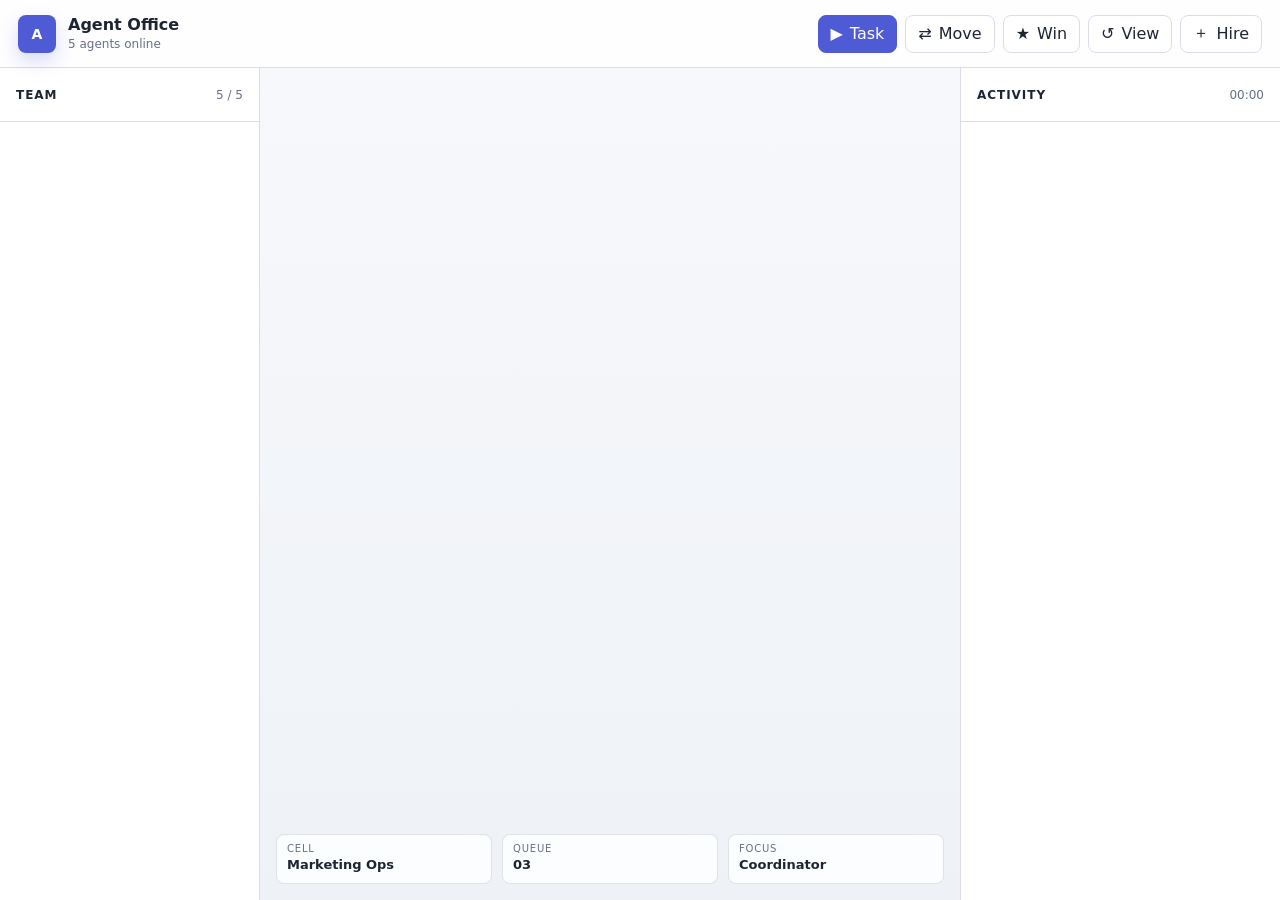
<file: index.html>
<!doctype html>
<html lang="en">
  <head>
    <meta charset="UTF-8" />
    <meta name="viewport" content="width=device-width, initial-scale=1.0" />
    <title>Agent Office</title>
    <link rel="stylesheet" href="./styles.css" />
    <script type="importmap">
      {
        "imports": {
          "three": "https://esm.sh/three@0.166.1",
          "three/addons/": "https://esm.sh/three@0.166.1/examples/jsm/"
        }
      }
    </script>
  </head>
  <body>
    <div class="app-shell">
      <header class="topbar">
        <div class="brand">
          <span class="brand-mark" aria-hidden="true">A</span>
          <div>
            <h1>Agent Office</h1>
            <p id="teamStatus">5 agents online</p>
          </div>
        </div>
        <nav class="toolbar" aria-label="Agent actions">
          <button id="assignBtn" class="tool-button primary" title="Assign task" aria-label="Assign task">
            <span aria-hidden="true">▶</span>
            <span>Task</span>
          </button>
          <button id="shuffleBtn" class="tool-button" title="Rotate seats" aria-label="Rotate seats">
            <span aria-hidden="true">⇄</span>
            <span>Move</span>
          </button>
          <button id="celebrateBtn" class="tool-button" title="Celebrate" aria-label="Celebrate">
            <span aria-hidden="true">★</span>
            <span>Win</span>
          </button>
          <button id="viewBtn" class="tool-button" title="Reset camera" aria-label="Reset camera">
            <span aria-hidden="true">↺</span>
            <span>View</span>
          </button>
          <button id="hireBtn" class="tool-button" title="Hire agent" aria-label="Hire agent">
            <span aria-hidden="true">＋</span>
            <span>Hire</span>
          </button>
        </nav>
      </header>

      <main class="workspace">
        <aside class="roster-panel" aria-label="Team roster">
          <div class="panel-title-row">
            <h2>Team</h2>
            <span id="activeCount">5 / 5</span>
          </div>
          <div id="rosterList" class="roster-list"></div>
        </aside>

        <section class="stage" aria-label="3D agent workspace">
          <canvas id="officeCanvas"></canvas>
          <div id="bubbleLayer" class="bubble-layer" aria-hidden="true"></div>
          <div class="scene-hud">
            <div>
              <span class="hud-label">Cell</span>
              <strong>Marketing Ops</strong>
            </div>
            <div>
              <span class="hud-label">Queue</span>
              <strong id="queueCount">03</strong>
            </div>
            <div>
              <span class="hud-label">Focus</span>
              <strong id="focusName">Coordinator</strong>
            </div>
          </div>
        </section>

        <aside class="activity-panel" aria-label="Live activity">
          <div class="panel-title-row">
            <h2>Activity</h2>
            <span id="clock">00:00</span>
          </div>
          <div id="activityFeed" class="activity-feed"></div>
        </aside>
      </main>
    </div>

    <script type="module" src="./app.js"></script>
  </body>
</html>
</file>
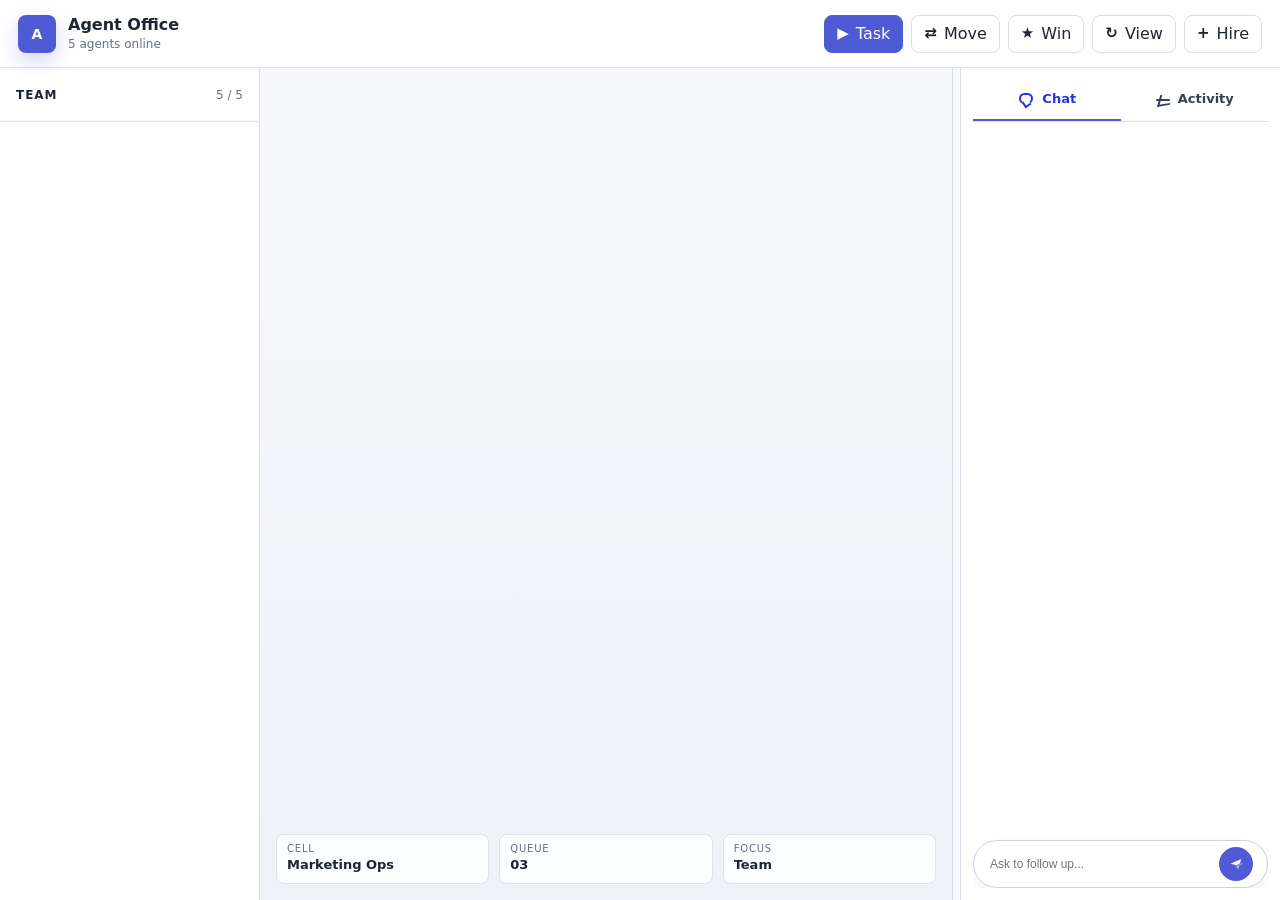
<file: frontend/public/office/index.html>
<!doctype html>
<html lang="en">
  <head>
    <meta charset="UTF-8" />
    <meta name="viewport" content="width=device-width, initial-scale=1.0" />
    <title>Agent Office</title>
    <link rel="icon" href="data:," />
    <link rel="stylesheet" href="./styles.css" />
    <script type="importmap">
      {
        "imports": {
          "three": "https://esm.sh/three@0.166.1",
          "three/addons/": "https://esm.sh/three@0.166.1/examples/jsm/"
        }
      }
    </script>
  </head>
  <body>
    <div class="app-shell">
      <header class="topbar">
        <div class="brand">
          <span class="brand-mark" aria-hidden="true">A</span>
          <div>
            <h1>Agent Office</h1>
            <p id="teamStatus">5 agents online</p>
          </div>
        </div>
        <nav class="toolbar" aria-label="Agent actions">
          <button id="assignBtn" class="tool-button primary" title="Assign task" aria-label="Assign task">
            <span aria-hidden="true">▶</span>
            <span>Task</span>
          </button>
          <button id="shuffleBtn" class="tool-button" title="Rotate seats" aria-label="Rotate seats">
            <span aria-hidden="true">⇄</span>
            <span>Move</span>
          </button>
          <button id="celebrateBtn" class="tool-button" title="Celebrate" aria-label="Celebrate">
            <span aria-hidden="true">★</span>
            <span>Win</span>
          </button>
          <button id="viewBtn" class="tool-button" title="Reset camera" aria-label="Reset camera">
            <span aria-hidden="true">↺</span>
            <span>View</span>
          </button>
          <button id="hireBtn" class="tool-button" title="Hire agent" aria-label="Hire agent">
            <span aria-hidden="true">＋</span>
            <span>Hire</span>
          </button>
        </nav>
      </header>

      <main class="workspace">
        <aside class="roster-panel" aria-label="Team roster">
          <div class="panel-title-row">
            <h2>Team</h2>
            <span id="activeCount">5 / 5</span>
          </div>
          <div id="rosterList" class="roster-list"></div>
        </aside>

        <section class="stage" aria-label="3D agent workspace">
          <canvas id="officeCanvas"></canvas>
          <div id="bubbleLayer" class="bubble-layer" aria-hidden="true"></div>
          <div class="scene-hud">
            <div>
              <span class="hud-label">Cell</span>
              <strong>Marketing Ops</strong>
            </div>
            <div>
              <span class="hud-label">Queue</span>
              <strong id="queueCount">03</strong>
            </div>
            <div>
              <span class="hud-label">Focus</span>
              <strong id="focusName">Team</strong>
            </div>
          </div>
        </section>

        <div
          id="chatResizeHandle"
          class="chat-resize-handle"
          role="separator"
          aria-orientation="vertical"
          aria-label="Resize chat panel"
          tabindex="0"
        ></div>

        <aside class="agent-chat-panel" aria-label="Agent chat and activity">
          <div class="chat-tabs" role="tablist" aria-label="Agent panel">
            <button id="chatTab" class="chat-tab active" type="button" role="tab" aria-selected="true">
              <span class="tab-icon tab-icon-chat" aria-hidden="true"></span>
              Chat
            </button>
            <button id="activityTab" class="chat-tab" type="button" role="tab" aria-selected="false">
              <span class="tab-icon tab-icon-activity" aria-hidden="true"></span>
              Activity
            </button>
          </div>

          <section id="chatView" class="chat-view" aria-label="Agent chat">
            <select id="chatTarget" class="visually-hidden" aria-label="Choose chat target"></select>
            <div id="chatMessages" class="chat-messages" aria-live="polite"></div>
            <form id="chatComposer" class="chat-composer">
              <input id="chatInput" type="text" autocomplete="off" placeholder="Ask to follow up..." />
              <button id="chatSend" type="submit" aria-label="Send message">
                <span class="send-icon" aria-hidden="true"></span>
              </button>
            </form>
          </section>

          <section id="activityView" class="activity-view" aria-label="Live activity" hidden>
            <div class="panel-title-row compact">
              <h2>Activity</h2>
              <span id="clock">00:00</span>
            </div>
            <div id="activityFeed" class="activity-feed"></div>
          </section>
        </aside>
      </main>
    </div>

    <script type="module" src="./app.js"></script>
  </body>
</html>
</file>
<file: styles.css>
:root {
  --bg: #f4f6f8;
  --ink: #1d2433;
  --muted: #667085;
  --line: #d8dde7;
  --panel: #ffffff;
  --panel-soft: #f9fafb;
  --brand: #4f5bd5;
  --cyan: #0097a7;
  --green: #13a56f;
  --amber: #c98908;
  --rose: #d04f6a;
  --shadow: 0 12px 32px rgba(19, 28, 48, 0.12);
}

* {
  box-sizing: border-box;
}

html,
body {
  margin: 0;
  min-height: 100%;
  background: var(--bg);
  color: var(--ink);
  font-family:
    Inter, ui-sans-serif, system-ui, -apple-system, BlinkMacSystemFont, "Segoe UI",
    sans-serif;
}

button {
  font: inherit;
}

.app-shell {
  min-height: 100vh;
  display: flex;
  flex-direction: column;
}

.topbar {
  min-height: 68px;
  display: flex;
  align-items: center;
  justify-content: space-between;
  gap: 16px;
  padding: 12px 18px;
  border-bottom: 1px solid var(--line);
  background: rgba(255, 255, 255, 0.88);
  backdrop-filter: blur(16px);
}

.brand {
  display: flex;
  align-items: center;
  gap: 12px;
  min-width: 0;
}

.brand-mark {
  display: grid;
  place-items: center;
  width: 38px;
  height: 38px;
  border-radius: 8px;
  background: var(--brand);
  color: white;
  font-size: 14px;
  font-weight: 800;
  box-shadow: 0 8px 18px rgba(79, 91, 213, 0.22);
}

.brand h1,
.panel-title-row h2 {
  margin: 0;
  letter-spacing: 0;
}

.brand h1 {
  font-size: 16px;
  line-height: 1.1;
}

.brand p {
  margin: 3px 0 0;
  color: var(--muted);
  font-size: 12px;
}

.toolbar {
  display: flex;
  align-items: center;
  gap: 8px;
  flex-wrap: wrap;
  justify-content: flex-end;
}

.tool-button {
  height: 38px;
  display: inline-flex;
  align-items: center;
  justify-content: center;
  gap: 7px;
  border: 1px solid var(--line);
  border-radius: 8px;
  background: var(--panel);
  color: var(--ink);
  padding: 0 12px;
  cursor: pointer;
  transition:
    transform 160ms ease,
    border-color 160ms ease,
    background 160ms ease;
}

.tool-button:hover {
  transform: translateY(-1px);
  border-color: #b9c0d0;
}

.tool-button:active {
  transform: translateY(0);
}

.tool-button.primary {
  background: var(--brand);
  color: white;
  border-color: var(--brand);
}

.workspace {
  flex: 1;
  display: grid;
  grid-template-columns: 260px minmax(0, 1fr) 320px;
  min-height: calc(100vh - 68px);
  min-width: 0;
  overflow: hidden;
}

.roster-panel,
.activity-panel {
  min-height: 0;
  min-width: 0;
  display: flex;
  flex-direction: column;
  background: var(--panel);
  overflow: hidden;
}

.roster-panel {
  border-right: 1px solid var(--line);
}

.activity-panel {
  border-left: 1px solid var(--line);
}

.panel-title-row {
  min-height: 54px;
  display: flex;
  align-items: center;
  justify-content: space-between;
  gap: 12px;
  padding: 0 16px;
  border-bottom: 1px solid var(--line);
}

.panel-title-row h2 {
  font-size: 12px;
  text-transform: uppercase;
  letter-spacing: 0.08em;
}

.panel-title-row span {
  color: var(--muted);
  font-size: 12px;
}

.roster-list {
  min-width: 0;
  width: 100%;
  overflow: auto;
  padding: 10px;
}

.agent-row {
  width: 100%;
  display: grid;
  grid-template-columns: 34px minmax(0, 1fr) 12px;
  align-items: center;
  gap: 10px;
  border: 1px solid transparent;
  border-radius: 8px;
  background: transparent;
  color: inherit;
  padding: 9px;
  text-align: left;
  cursor: pointer;
  transition:
    border-color 160ms ease,
    background 160ms ease,
    transform 160ms ease;
}

.agent-row + .agent-row {
  margin-top: 6px;
}

.agent-row:hover {
  background: var(--panel-soft);
}

.agent-row.active {
  background: #eef1ff;
  border-color: rgba(79, 91, 213, 0.35);
}

.agent-token {
  width: 34px;
  height: 34px;
  display: grid;
  place-items: center;
  border-radius: 8px;
  color: white;
  font-size: 12px;
  font-weight: 800;
}

.agent-meta {
  min-width: 0;
}

.agent-name {
  display: block;
  overflow: hidden;
  text-overflow: ellipsis;
  white-space: nowrap;
  font-size: 13px;
  font-weight: 700;
}

.agent-role {
  display: block;
  overflow: hidden;
  text-overflow: ellipsis;
  white-space: nowrap;
  margin-top: 2px;
  color: var(--muted);
  font-size: 11px;
}

.status-dot {
  width: 9px;
  height: 9px;
  border-radius: 999px;
  background: var(--muted);
}

.status-dot.working {
  background: var(--green);
  box-shadow: 0 0 0 4px rgba(19, 165, 111, 0.16);
}

.status-dot.happy {
  background: var(--amber);
  box-shadow: 0 0 0 4px rgba(201, 137, 8, 0.16);
}

.status-dot.focused {
  background: var(--cyan);
  box-shadow: 0 0 0 4px rgba(0, 151, 167, 0.15);
}

.stage {
  position: relative;
  min-width: 0;
  min-height: 480px;
  overflow: hidden;
  background:
    linear-gradient(180deg, #f7f8fb 0%, #eef2f7 100%);
}

#officeCanvas {
  position: absolute;
  inset: 0;
  width: 100%;
  height: 100%;
  display: block;
  cursor: grab;
  touch-action: none;
}

#officeCanvas:active {
  cursor: grabbing;
}

.bubble-layer {
  position: absolute;
  inset: 0;
  pointer-events: none;
}

.speech-bubble {
  position: absolute;
  max-width: 210px;
  transform: translate(-50%, -100%);
  border: 1px solid rgba(31, 40, 61, 0.12);
  border-radius: 8px;
  background: rgba(255, 255, 255, 0.94);
  box-shadow: var(--shadow);
  padding: 8px 10px;
  color: var(--ink);
  font-size: 12px;
  line-height: 1.35;
  opacity: 0;
  transition: opacity 180ms ease;
}

.speech-bubble.visible {
  opacity: 1;
  transform: translate(-50%, calc(-100% - var(--bubble-lift, 8px)));
}

.speech-bubble strong {
  display: block;
  margin-bottom: 2px;
  color: var(--brand);
  font-size: 10px;
  text-transform: uppercase;
  letter-spacing: 0.05em;
}

.scene-hud {
  position: absolute;
  left: 16px;
  right: 16px;
  bottom: 16px;
  display: grid;
  grid-template-columns: repeat(3, minmax(0, 1fr));
  gap: 10px;
  pointer-events: none;
}

.scene-hud > div {
  min-height: 50px;
  border: 1px solid rgba(31, 40, 61, 0.12);
  border-radius: 8px;
  background: rgba(255, 255, 255, 0.8);
  backdrop-filter: blur(12px);
  padding: 8px 10px;
}

.hud-label {
  display: block;
  color: var(--muted);
  font-size: 10px;
  text-transform: uppercase;
  letter-spacing: 0.08em;
}

.scene-hud strong {
  display: block;
  margin-top: 3px;
  overflow: hidden;
  text-overflow: ellipsis;
  white-space: nowrap;
  font-size: 13px;
}

.activity-feed {
  overflow: auto;
  padding: 10px 12px 18px;
}

.activity-item {
  border-left: 3px solid var(--line);
  padding: 8px 0 8px 10px;
}

.activity-item + .activity-item {
  border-top: 1px solid rgba(216, 221, 231, 0.65);
}

.activity-item strong {
  display: block;
  font-size: 13px;
}

.activity-item p {
  margin: 3px 0 0;
  color: var(--muted);
  font-size: 12px;
  line-height: 1.38;
}

.activity-item small {
  display: block;
  margin-top: 5px;
  color: #98a2b3;
  font-size: 11px;
}

@media (max-width: 1040px) {
  .workspace {
    grid-template-columns: 220px minmax(0, 1fr);
    grid-template-rows: minmax(520px, 1fr) 250px;
  }

  .activity-panel {
    grid-column: 1 / -1;
    border-left: 0;
    border-top: 1px solid var(--line);
  }

  .activity-feed {
    display: grid;
    grid-auto-flow: column;
    grid-auto-columns: minmax(230px, 1fr);
    gap: 8px;
    overflow-x: auto;
  }

  .activity-item {
    border: 1px solid var(--line);
    border-left-width: 3px;
    border-radius: 8px;
    padding: 10px;
  }
}

@media (max-width: 720px) {
  .topbar {
    align-items: flex-start;
    flex-direction: column;
  }

  .toolbar {
    width: 100%;
    justify-content: stretch;
  }

  .tool-button {
    flex: 1;
    min-width: 74px;
    padding: 0 8px;
  }

  .workspace {
    grid-template-columns: 1fr;
    grid-template-rows: 190px minmax(430px, 58vh) 240px;
    min-height: auto;
  }

  .roster-panel {
    border-right: 0;
    border-bottom: 1px solid var(--line);
  }

  .roster-list {
    min-width: 0;
    max-width: 100%;
    display: grid;
    grid-auto-flow: column;
    grid-auto-columns: minmax(190px, 1fr);
    gap: 8px;
    overflow-x: auto;
  }

  .agent-row + .agent-row {
    margin-top: 0;
  }

  .stage {
    min-height: 430px;
  }

  .scene-hud {
    grid-template-columns: 1fr;
    left: 10px;
    right: 10px;
    bottom: 10px;
  }

  .scene-hud > div {
    min-height: 42px;
    padding: 6px 8px;
  }

  .scene-hud > div:nth-child(2),
  .scene-hud > div:nth-child(3) {
    display: none;
  }
}
</file>
<file: frontend/public/office/styles.css>
:root {
  --bg: #f4f6f8;
  --ink: #1d2433;
  --muted: #667085;
  --line: #d8dde7;
  --panel: #ffffff;
  --panel-soft: #f9fafb;
  --brand: #4f5bd5;
  --cyan: #0097a7;
  --green: #13a56f;
  --amber: #c98908;
  --rose: #d04f6a;
  --shadow: 0 12px 32px rgba(19, 28, 48, 0.12);
  --chat-panel-width: 320px;
}

* {
  box-sizing: border-box;
}

html,
body {
  margin: 0;
  height: 100%;
  min-height: 100%;
  overflow: hidden;
  background: var(--bg);
  color: var(--ink);
  font-family:
    Inter, ui-sans-serif, system-ui, -apple-system, BlinkMacSystemFont, "Segoe UI",
    sans-serif;
}

button {
  font: inherit;
}

.visually-hidden {
  position: absolute !important;
  width: 1px;
  height: 1px;
  overflow: hidden;
  clip: rect(0 0 0 0);
  clip-path: inset(50%);
  white-space: nowrap;
}

.app-shell {
  height: 100dvh;
  min-height: 100vh;
  display: flex;
  flex-direction: column;
  overflow: hidden;
}

.topbar {
  flex: 0 0 auto;
  min-height: 68px;
  display: flex;
  align-items: center;
  justify-content: space-between;
  gap: 16px;
  padding: 12px 18px;
  border-bottom: 1px solid var(--line);
  background: rgba(255, 255, 255, 0.88);
  backdrop-filter: blur(16px);
}

.brand {
  display: flex;
  align-items: center;
  gap: 12px;
  min-width: 0;
}

.brand-mark {
  display: grid;
  place-items: center;
  width: 38px;
  height: 38px;
  border-radius: 8px;
  background: var(--brand);
  color: white;
  font-size: 14px;
  font-weight: 800;
  box-shadow: 0 8px 18px rgba(79, 91, 213, 0.22);
}

.brand h1,
.panel-title-row h2 {
  margin: 0;
  letter-spacing: 0;
}

.brand h1 {
  font-size: 16px;
  line-height: 1.1;
}

.brand p {
  margin: 3px 0 0;
  color: var(--muted);
  font-size: 12px;
}

.toolbar {
  display: flex;
  align-items: center;
  gap: 8px;
  flex-wrap: wrap;
  justify-content: flex-end;
}

.tool-button {
  position: relative;
  height: 38px;
  display: inline-flex;
  align-items: center;
  justify-content: center;
  gap: 7px;
  border: 1px solid var(--line);
  border-radius: 8px;
  background: var(--panel);
  color: var(--ink);
  padding: 0 12px;
  cursor: pointer;
  transition:
    transform 160ms ease,
    border-color 160ms ease,
    background 160ms ease;
}

.tool-button:hover {
  transform: translateY(-1px);
  border-color: #b9c0d0;
}

.tool-button:active {
  transform: translateY(0);
}

.tool-button.primary {
  background: var(--brand);
  color: white;
  border-color: var(--brand);
}

.tool-button > span[aria-hidden="true"] {
  display: none;
}

.tool-button::before,
.tool-icon,
.tab-icon,
.send-icon {
  position: relative;
  display: inline-block;
  flex: 0 0 auto;
  width: 16px;
  height: 16px;
}

.tool-button::before {
  content: "";
}

#assignBtn::before,
.tool-icon-play::before {
  position: absolute;
  left: 5px;
  top: 3px;
  width: 0;
  height: 0;
  border-top: 5px solid transparent;
  border-bottom: 5px solid transparent;
  border-left: 8px solid currentColor;
  content: "";
}

#shuffleBtn::before,
.tool-icon-move::before,
#shuffleBtn::after,
.tool-icon-move::after {
  position: absolute;
  left: 2px;
  right: 2px;
  height: 1.8px;
  border-radius: 999px;
  background: currentColor;
  content: "";
}

#shuffleBtn::before,
.tool-icon-move::before {
  top: 5px;
  box-shadow: 8px -3px 0 -1px currentColor;
}

#shuffleBtn::after,
.tool-icon-move::after {
  bottom: 5px;
  box-shadow: -8px 3px 0 -1px currentColor;
}

#celebrateBtn::before,
.tool-icon-win::before {
  position: absolute;
  inset: 2px;
  background: currentColor;
  clip-path: polygon(50% 0, 61% 34%, 98% 34%, 68% 55%, 79% 91%, 50% 69%, 21% 91%, 32% 55%, 2% 34%, 39% 34%);
  content: "";
}

#viewBtn::before,
.tool-icon-view::before {
  position: absolute;
  inset: 2px;
  border: 2px solid currentColor;
  border-right-color: transparent;
  border-radius: 50%;
  content: "";
}

#viewBtn::after,
.tool-icon-view::after {
  position: absolute;
  right: 0;
  top: 2px;
  width: 6px;
  height: 6px;
  border-top: 2px solid currentColor;
  border-right: 2px solid currentColor;
  transform: rotate(20deg);
  content: "";
}

#hireBtn::before,
.tool-icon-plus::before,
#hireBtn::after,
.tool-icon-plus::after {
  position: absolute;
  left: 3px;
  right: 3px;
  top: 7px;
  height: 2px;
  border-radius: 999px;
  background: currentColor;
  content: "";
}

#hireBtn::after,
.tool-icon-plus::after {
  transform: rotate(90deg);
}

#assignBtn::before,
#shuffleBtn::before,
#celebrateBtn::before,
#viewBtn::before,
#hireBtn::before {
  position: static;
  width: auto;
  height: auto;
  border: 0;
  background: transparent;
  box-shadow: none;
  clip-path: none;
  transform: none;
  font-size: 15px;
  font-weight: 800;
  line-height: 1;
}

#assignBtn::before {
  content: "\25B6";
}

#shuffleBtn::before {
  content: "\21C4";
}

#celebrateBtn::before {
  content: "\2605";
}

#viewBtn::before {
  content: "\21BB";
}

#hireBtn::before {
  content: "\002B";
}

#shuffleBtn::after,
#viewBtn::after,
#hireBtn::after {
  display: none;
}

.workspace {
  flex: 0 0 calc(100vh - 68px);
  display: grid;
  grid-template-columns: 260px minmax(0, 1fr) 8px var(--chat-panel-width);
  height: calc(100vh - 68px);
  min-height: 0;
  max-height: calc(100vh - 68px);
  min-width: 0;
  overflow: hidden;
}

.roster-panel,
.agent-chat-panel {
  min-height: 0;
  min-width: 0;
  display: flex;
  flex-direction: column;
  background: var(--panel);
  overflow: hidden;
}

.roster-panel {
  border-right: 1px solid var(--line);
}

.agent-chat-panel {
  border-left: 1px solid var(--line);
}

.panel-title-row {
  min-height: 54px;
  display: flex;
  align-items: center;
  justify-content: space-between;
  gap: 12px;
  padding: 0 16px;
  border-bottom: 1px solid var(--line);
}

.panel-title-row.compact {
  min-height: 42px;
  padding: 0 12px;
  border-bottom: 0;
}

.panel-title-row h2 {
  font-size: 12px;
  text-transform: uppercase;
  letter-spacing: 0.08em;
}

.panel-title-row span {
  color: var(--muted);
  font-size: 12px;
}

.roster-list {
  min-width: 0;
  width: 100%;
  overflow: auto;
  padding: 10px;
}

.agent-row {
  width: 100%;
  display: grid;
  grid-template-columns: 46px minmax(0, 1fr) 12px;
  align-items: center;
  gap: 10px;
  border: 1px solid transparent;
  border-radius: 8px;
  background: transparent;
  color: inherit;
  padding: 9px;
  text-align: left;
  cursor: pointer;
  transition:
    border-color 160ms ease,
    background 160ms ease,
    transform 160ms ease;
}

.agent-row + .agent-row {
  margin-top: 6px;
}

.agent-row:hover {
  background: var(--panel-soft);
}

.agent-row.active {
  background: #eef1ff;
  border-color: rgba(79, 91, 213, 0.35);
}

.agent-row.team-row {
  border-color: rgba(31, 41, 51, 0.08);
}

.agent-token {
  display: grid;
  place-items: center;
  width: 46px;
  height: 46px;
  border: 1px solid color-mix(in srgb, var(--agent-color, #4f5bd5) 26%, transparent);
  border-radius: 8px;
  background: color-mix(in srgb, var(--agent-color, #4f5bd5) 8%, #ffffff);
  overflow: hidden;
}

.agent-token img {
  width: 58px;
  height: 58px;
  object-fit: contain;
  object-position: center bottom;
  image-rendering: pixelated;
}

.team-token {
  grid-template-columns: repeat(2, 18px);
  grid-template-rows: repeat(2, 18px);
  gap: 0;
  place-content: center;
  background: #f6f7fb;
}

.team-token img {
  width: 24px;
  height: 24px;
  margin: -3px;
}

.agent-meta {
  min-width: 0;
}

.agent-name {
  display: block;
  overflow: hidden;
  text-overflow: ellipsis;
  white-space: nowrap;
  font-size: 13px;
  font-weight: 700;
}

.agent-role {
  display: block;
  overflow: hidden;
  text-overflow: ellipsis;
  white-space: nowrap;
  margin-top: 2px;
  color: var(--muted);
  font-size: 11px;
}

.status-dot {
  width: 9px;
  height: 9px;
  border-radius: 999px;
  background: var(--muted);
}

.status-dot.working {
  background: var(--green);
  box-shadow: 0 0 0 4px rgba(19, 165, 111, 0.16);
}

.status-dot.happy {
  background: var(--amber);
  box-shadow: 0 0 0 4px rgba(201, 137, 8, 0.16);
}

.status-dot.focused {
  background: var(--cyan);
  box-shadow: 0 0 0 4px rgba(0, 151, 167, 0.15);
}

.stage {
  position: relative;
  min-width: 0;
  min-height: 480px;
  overflow: hidden;
  background:
    linear-gradient(180deg, #f7f8fb 0%, #eef2f7 100%);
}

.chat-resize-handle {
  position: relative;
  z-index: 3;
  width: 8px;
  min-width: 8px;
  border-left: 1px solid var(--line);
  background: linear-gradient(90deg, transparent, rgba(255, 255, 255, 0.7));
  cursor: col-resize;
  transition: background 160ms ease;
}

.chat-resize-handle::before {
  position: absolute;
  inset: 0 auto 0 2px;
  width: 3px;
  border-radius: 999px;
  background: #4f5bd5;
  opacity: 0;
  transform: scaleY(0.72);
  transition: opacity 160ms ease, transform 160ms ease;
  content: "";
}

.chat-resize-handle:hover,
.chat-resize-handle.dragging {
  background: rgba(79, 91, 213, 0.08);
}

.chat-resize-handle:hover::before,
.chat-resize-handle.dragging::before {
  opacity: 1;
  transform: scaleY(1);
}

body.resizing-chat {
  cursor: col-resize;
  user-select: none;
}

#officeCanvas {
  position: absolute;
  inset: 0;
  width: 100%;
  height: 100%;
  display: block;
  cursor: grab;
  touch-action: none;
}

#officeCanvas:active {
  cursor: grabbing;
}

.bubble-layer {
  position: absolute;
  inset: 0;
  pointer-events: none;
}

.speech-bubble {
  position: absolute;
  max-width: 210px;
  transform: translate(-50%, -100%);
  border: 1px solid rgba(31, 40, 61, 0.12);
  border-radius: 8px;
  background: rgba(255, 255, 255, 0.94);
  box-shadow: var(--shadow);
  padding: 8px 10px;
  color: var(--ink);
  font-size: 12px;
  line-height: 1.35;
  opacity: 0;
  transition: opacity 180ms ease;
}

.speech-bubble.visible {
  opacity: 1;
  transform: translate(-50%, calc(-100% - var(--bubble-lift, 8px)));
}

.speech-bubble strong {
  display: block;
  margin-bottom: 2px;
  color: var(--brand);
  font-size: 10px;
  text-transform: uppercase;
  letter-spacing: 0.05em;
}

.scene-hud {
  position: absolute;
  left: 16px;
  right: 16px;
  bottom: 16px;
  display: grid;
  grid-template-columns: repeat(3, minmax(0, 1fr));
  gap: 10px;
  pointer-events: none;
}

.scene-hud > div {
  min-height: 50px;
  border: 1px solid rgba(31, 40, 61, 0.12);
  border-radius: 8px;
  background: rgba(255, 255, 255, 0.8);
  backdrop-filter: blur(12px);
  padding: 8px 10px;
}

.hud-label {
  display: block;
  color: var(--muted);
  font-size: 10px;
  text-transform: uppercase;
  letter-spacing: 0.08em;
}

.scene-hud strong {
  display: block;
  margin-top: 3px;
  overflow: hidden;
  text-overflow: ellipsis;
  white-space: nowrap;
  font-size: 13px;
}

.agent-chat-panel {
  padding: 10px 12px 12px;
  height: 100%;
  max-height: 100%;
  min-height: 0;
  overflow: hidden;
}

.chat-tabs {
  display: grid;
  grid-template-columns: 1fr 1fr;
  gap: 0;
  flex: 0 0 auto;
  min-height: 44px;
  border-bottom: 1px solid var(--line);
}

.chat-tab {
  display: inline-flex;
  align-items: center;
  justify-content: center;
  gap: 7px;
  border: 0;
  border-bottom: 2px solid transparent;
  background: transparent;
  color: #344054;
  cursor: pointer;
  font-size: 13px;
  font-weight: 700;
}

.chat-tab.active {
  border-color: var(--brand);
  color: #2632e6;
}

.tab-icon-chat {
  width: 18px;
  height: 18px;
}

.tab-icon-chat::before {
  position: absolute;
  inset: 3px 2px 4px;
  border: 2px solid currentColor;
  border-radius: 8px;
  content: "";
}

.tab-icon-chat::after {
  position: absolute;
  left: 6px;
  bottom: 1px;
  width: 5px;
  height: 5px;
  border-left: 2px solid currentColor;
  border-bottom: 2px solid currentColor;
  background: var(--panel);
  transform: rotate(-35deg);
  content: "";
}

.tab-icon-activity::before,
.tab-icon-activity::after {
  position: absolute;
  content: "";
}

.tab-icon-activity::before {
  left: 1px;
  right: 1px;
  top: 8px;
  height: 2px;
  border-radius: 999px;
  background: currentColor;
}

.tab-icon-activity::after {
  left: 4px;
  top: 3px;
  width: 10px;
  height: 10px;
  border-left: 2px solid currentColor;
  border-bottom: 2px solid currentColor;
  transform: skewX(-24deg) rotate(-10deg);
}

.chat-view,
.activity-view {
  min-height: 0;
  flex: 1;
}

.chat-view {
  height: 100%;
  max-height: 100%;
  display: grid;
  grid-template-rows: minmax(0, 1fr) auto;
  gap: 10px;
  min-height: 0;
  overflow: hidden;
  padding-top: 12px;
}

.chat-target {
  display: grid;
  grid-template-columns: 74px minmax(0, 1fr);
  align-items: center;
  gap: 8px;
  color: var(--muted);
  font-size: 12px;
}

.chat-target select {
  width: 100%;
  height: 40px;
  border: 1px solid #cfd5ff;
  border-radius: 10px;
  background: #fff;
  color: var(--ink);
  padding: 0 12px;
  font-weight: 700;
  outline: 0;
  box-shadow: 0 0 0 3px rgba(79, 91, 213, 0.06);
}

.chat-messages {
  height: 100%;
  max-height: 100%;
  min-height: 0;
  overflow-x: hidden;
  overflow-y: auto;
  overflow-anchor: none;
  overscroll-behavior: contain;
  padding: 2px 8px 10px 2px;
  scrollbar-color: #aab2c2 transparent;
  scrollbar-width: thin;
}

.chat-messages::-webkit-scrollbar {
  width: 8px;
}

.chat-messages::-webkit-scrollbar-track {
  background: transparent;
}

.chat-messages::-webkit-scrollbar-thumb {
  border: 2px solid transparent;
  border-radius: 999px;
  background: #aab2c2;
  background-clip: content-box;
}

.chat-message {
  display: grid;
  grid-template-columns: 38px minmax(0, 1fr);
  gap: 10px;
  align-items: start;
  margin-top: 12px;
}

.chat-message.message-enter {
  animation: messageIn 280ms ease-out both;
}

@keyframes messageIn {
  from {
    opacity: 0;
    transform: translateY(8px);
  }
  to {
    opacity: 1;
    transform: translateY(0);
  }
}

.chat-message:first-child {
  margin-top: 0;
}

.chat-avatar {
  display: grid;
  place-items: center;
  width: 38px;
  height: 38px;
  border: 1px solid color-mix(in srgb, var(--agent-color, #4f5bd5) 24%, transparent);
  border-radius: 8px;
  background: color-mix(in srgb, var(--agent-color, #4f5bd5) 8%, #ffffff);
  color: #fff;
  font-size: 11px;
  font-weight: 800;
  overflow: hidden;
}

.chat-avatar img {
  width: 50px;
  height: 50px;
  object-fit: contain;
  object-position: center bottom;
  image-rendering: pixelated;
}

.chat-message-body {
  min-width: 0;
}

.chat-message-head {
  display: flex;
  align-items: center;
  justify-content: space-between;
  gap: 10px;
  min-height: 20px;
}

.chat-message-head strong {
  color: var(--ink);
  font-size: 12px;
}

.chat-message-head time {
  color: #667085;
  font-size: 11px;
}

.chat-bubble {
  width: fit-content;
  max-width: 100%;
  margin-top: 5px;
  border: 1px solid #dde2ec;
  border-radius: 8px;
  background: #fff;
  color: #44516a;
  padding: 9px 11px;
  font-size: 12px;
  line-height: 1.45;
  white-space: pre-wrap;
}

.chat-message.user {
  grid-template-columns: minmax(0, 1fr) 38px;
}

.chat-message.user .chat-avatar {
  grid-column: 2;
  grid-row: 1;
  background: var(--brand);
}

.chat-message.user .chat-message-body {
  grid-column: 1;
  grid-row: 1;
  justify-items: end;
}

.chat-message.user .chat-message-head {
  justify-content: flex-end;
}

.chat-message.user .chat-bubble {
  margin-left: auto;
  border-color: #d9defd;
  background: #eef1ff;
  color: #344054;
}

.publish-card {
  display: grid;
  gap: 8px;
  max-width: 100%;
  margin-top: 8px;
  border: 1px solid rgba(0, 143, 138, 0.28);
  border-radius: 8px;
  background: rgba(0, 143, 138, 0.06);
  padding: 10px;
}

.publish-card strong {
  color: var(--ink);
  font-size: 12px;
}

.publish-card p {
  max-height: 150px;
  overflow: auto;
  margin: 0;
  color: #344054;
  font-size: 12px;
  line-height: 1.45;
  white-space: pre-wrap;
}

.publish-card button {
  justify-self: start;
  min-height: 30px;
  border: 0;
  border-radius: 8px;
  background: var(--brand);
  color: #fff;
  padding: 0 12px;
  font-size: 12px;
  font-weight: 800;
}

.publish-card button:disabled {
  cursor: default;
  opacity: 0.72;
}

.publish-card small {
  color: #b42318;
  font-size: 11px;
}

.chat-composer {
  position: relative;
  z-index: 2;
  flex: 0 0 auto;
  display: grid;
  grid-template-columns: minmax(0, 1fr) 42px;
  gap: 8px;
  align-items: center;
  height: 48px;
  min-height: 48px;
  max-height: 48px;
  border: 1px solid #cad1e0;
  border-radius: 999px;
  background: #fff;
  padding: 6px;
  box-shadow: 0 8px 18px rgba(19, 28, 48, 0.06);
}

.chat-composer input {
  min-width: 0;
  height: 34px;
  border: 0;
  background: transparent;
  color: var(--ink);
  padding: 0 10px;
  outline: 0;
  font-size: 12px;
}

.chat-composer button {
  display: grid;
  place-items: center;
  width: 34px;
  height: 34px;
  border: 0;
  border-radius: 999px;
  background: var(--brand);
  color: #fff;
  cursor: pointer;
  font-size: 24px;
  line-height: 1;
  transition: transform 160ms ease, opacity 160ms ease;
}

.send-icon::before {
  position: absolute;
  inset: 2px;
  background: currentColor;
  clip-path: polygon(4% 47%, 94% 8%, 67% 92%, 49% 58%);
  content: "";
}

.send-icon::after {
  position: absolute;
  left: 7px;
  top: 8px;
  width: 8px;
  height: 2px;
  border-radius: 2px;
  background: color-mix(in srgb, var(--brand) 70%, #ffffff);
  transform: rotate(-24deg);
  content: "";
}

.chat-composer button:hover {
  transform: translateX(1px);
}

.chat-composer button:disabled {
  cursor: wait;
  opacity: 0.65;
  transform: none;
}

.activity-view {
  display: flex;
  flex-direction: column;
  min-height: 0;
  overflow: hidden;
}

.activity-view[hidden],
.chat-view[hidden] {
  display: none;
}

.activity-feed {
  min-height: 0;
  overflow: auto;
  padding: 8px 0 8px;
}

.activity-item {
  border-left: 3px solid var(--line);
  padding: 8px 0 8px 10px;
}

.activity-item + .activity-item {
  border-top: 1px solid rgba(216, 221, 231, 0.65);
}

.activity-item strong {
  display: block;
  font-size: 13px;
}

.activity-item p {
  margin: 3px 0 0;
  color: var(--muted);
  font-size: 12px;
  line-height: 1.38;
}

.activity-item small {
  display: block;
  margin-top: 5px;
  color: #98a2b3;
  font-size: 11px;
}

body.embedded-dashboard {
  background: #f5f6f8;
}

.embedded-dashboard .app-shell {
  min-height: 100vh;
}

.embedded-dashboard .topbar {
  min-height: 58px;
  padding: 8px 14px;
  background: rgba(255, 255, 255, 0.92);
}

.embedded-dashboard .brand-mark {
  display: none;
}

.embedded-dashboard .brand h1 {
  font-size: 18px;
}

.embedded-dashboard .brand p {
  font-size: 11px;
}

.embedded-dashboard .tool-button {
  height: 36px;
  border-radius: 9px;
  padding: 0 13px;
  font-size: 13px;
}

.embedded-dashboard .workspace {
  --chat-panel-width: 330px;
  flex-basis: calc(100vh - 58px);
  grid-template-columns: minmax(0, 1fr) 8px var(--chat-panel-width);
  height: calc(100vh - 58px);
  min-height: 0;
  max-height: calc(100vh - 58px);
}

.embedded-dashboard .roster-panel {
  display: none;
}

.embedded-dashboard .stage {
  grid-column: 1;
  grid-row: 1;
  min-height: 0;
}

.embedded-dashboard .chat-resize-handle {
  grid-column: 2;
  grid-row: 1;
}

.embedded-dashboard .agent-chat-panel {
  grid-column: 3;
  grid-row: 1;
  height: 100%;
  max-height: 100%;
  min-height: 0;
  overflow: hidden;
  padding: 12px 18px 18px;
}

.embedded-dashboard .chat-tabs {
  min-height: 38px;
}

.embedded-dashboard .chat-tab {
  font-size: 13px;
}

.embedded-dashboard .chat-target {
  grid-template-columns: 70px minmax(0, 1fr);
  font-size: 12px;
}

.embedded-dashboard .chat-target select {
  height: 40px;
  border-radius: 10px;
  font-size: 13px;
}

.embedded-dashboard .chat-composer {
  grid-template-columns: minmax(0, 1fr) 38px;
  height: 46px;
  min-height: 46px;
  max-height: 46px;
  padding: 5px;
}

.embedded-dashboard .chat-composer input {
  height: 34px;
  font-size: 12px;
}

.embedded-dashboard .chat-composer button {
  width: 34px;
  height: 34px;
}

.embedded-dashboard .send-icon {
  width: 17px;
  height: 17px;
}

.embedded-dashboard .chat-view {
  height: 100%;
  max-height: 100%;
  grid-template-rows: auto minmax(0, 1fr) auto;
  gap: 9px;
  min-height: 0;
  overflow: hidden;
}

.embedded-dashboard .chat-messages {
  height: 100%;
  max-height: 100%;
  min-height: 0;
  overflow-y: auto;
  overflow-anchor: none;
  padding-right: 7px;
}

.embedded-dashboard .scene-hud {
  display: none;
}

.embedded-dashboard .speech-bubble {
  font-size: 12px;
}

@media (max-width: 1040px) {
  html,
  body {
    height: auto;
    overflow: auto;
  }

  .app-shell {
    height: auto;
    min-height: 100vh;
    overflow: visible;
  }

  .workspace {
    flex: 1 1 auto;
    grid-template-columns: 220px minmax(0, 1fr);
    grid-template-rows: minmax(520px, 1fr) 250px;
    height: auto;
    max-height: none;
    min-height: calc(100vh - 68px);
    overflow: visible;
  }

  .agent-chat-panel {
    grid-column: 1 / -1;
    height: 300px;
    max-height: none;
    border-left: 0;
    border-top: 1px solid var(--line);
  }

  .chat-resize-handle {
    display: none;
  }

  .activity-feed {
    display: grid;
    grid-auto-flow: column;
    grid-auto-columns: minmax(230px, 1fr);
    gap: 8px;
    overflow-x: auto;
  }

  .chat-view {
    min-height: 0;
  }

  .activity-item {
    border: 1px solid var(--line);
    border-left-width: 3px;
    border-radius: 8px;
    padding: 10px;
  }
}

@media (max-width: 720px) {
  .topbar {
    align-items: flex-start;
    flex-direction: column;
  }

  .toolbar {
    width: 100%;
    justify-content: stretch;
  }

  .tool-button {
    flex: 1;
    min-width: 74px;
    padding: 0 8px;
  }

  .workspace {
    grid-template-columns: 1fr;
    grid-template-rows: 190px minmax(430px, 58vh) 300px;
    min-height: auto;
  }

  .roster-panel {
    border-right: 0;
    border-bottom: 1px solid var(--line);
  }

  .roster-list {
    min-width: 0;
    max-width: 100%;
    display: grid;
    grid-auto-flow: column;
    grid-auto-columns: minmax(190px, 1fr);
    gap: 8px;
    overflow-x: auto;
  }

  .agent-row + .agent-row {
    margin-top: 0;
  }

  .stage {
    min-height: 430px;
  }

  .scene-hud {
    grid-template-columns: 1fr;
    left: 10px;
    right: 10px;
    bottom: 10px;
  }

  .scene-hud > div {
    min-height: 42px;
    padding: 6px 8px;
  }

  .scene-hud > div:nth-child(2),
  .scene-hud > div:nth-child(3) {
    display: none;
  }

  .embedded-dashboard .workspace {
    grid-template-columns: 1fr;
    grid-template-rows: minmax(430px, 58vh) 300px;
    height: auto;
    max-height: none;
    min-height: auto;
    overflow: visible;
  }

  .embedded-dashboard .stage {
    min-height: 430px;
  }

  .embedded-dashboard .agent-chat-panel {
    grid-column: 1;
    height: 300px;
    max-height: none;
    border-left: 0;
    border-top: 1px solid var(--line);
    padding: 10px 12px 12px;
  }

  .embedded-dashboard .chat-resize-handle {
    display: none;
  }

  .embedded-dashboard .speech-bubble {
    max-width: 156px;
    padding: 6px 8px;
    font-size: 11px;
  }

  .embedded-dashboard .speech-bubble strong {
    font-size: 9px;
  }
}

.embedded-dashboard {
  height: 100dvh;
  overflow: hidden;
}

.embedded-dashboard .app-shell {
  height: 100dvh;
  min-height: 0;
  overflow: hidden;
}

.embedded-dashboard .workspace {
  flex: 1 1 auto;
  grid-template-columns: minmax(0, 1fr) 8px var(--chat-panel-width);
  grid-template-rows: minmax(0, 1fr);
  height: auto;
  min-height: 0;
  max-height: none;
  overflow: hidden;
}

.embedded-dashboard .roster-panel {
  display: none;
}

.embedded-dashboard .roster-panel .panel-title-row {
  min-height: 42px;
  padding: 0 10px;
}

.embedded-dashboard .roster-panel .panel-title-row h2 {
  font-size: 10px;
}

.embedded-dashboard .roster-list {
  padding: 8px;
}

.embedded-dashboard .agent-row {
  grid-template-columns: 38px minmax(0, 1fr);
  gap: 7px;
  padding: 6px;
}

.embedded-dashboard .agent-token {
  width: 38px;
  height: 38px;
}

.embedded-dashboard .agent-token img {
  width: 48px;
  height: 48px;
}

.embedded-dashboard .team-token {
  grid-template-columns: repeat(2, 15px);
  grid-template-rows: repeat(2, 15px);
}

.embedded-dashboard .team-token img {
  width: 21px;
  height: 21px;
}

.embedded-dashboard .agent-name {
  font-size: 12px;
}

.embedded-dashboard .agent-role {
  font-size: 10px;
}

.embedded-dashboard .status-dot {
  display: none;
}

.embedded-dashboard .agent-chat-panel {
  grid-column: 3;
  grid-row: 1;
  min-height: 0;
  max-height: 100%;
  overflow: hidden;
}

.embedded-dashboard .chat-view {
  display: grid;
  grid-template-rows: minmax(0, 1fr) auto;
  height: 100%;
  min-height: 0;
  overflow: hidden;
}

.embedded-dashboard .activity-view[hidden],
.embedded-dashboard .chat-view[hidden] {
  display: none !important;
}

.embedded-dashboard .chat-messages {
  min-height: 0;
  overflow-y: auto;
}

@media (max-width: 1040px) {
  .embedded-dashboard .workspace {
    grid-template-columns: minmax(0, 1fr) 8px var(--chat-panel-width);
    grid-template-rows: minmax(0, 1fr);
  }

  .embedded-dashboard .agent-chat-panel {
    grid-column: 3;
    grid-row: 1;
    border-top: 0;
    border-left: 1px solid var(--line);
  }
}

@media (max-width: 720px) {
  .embedded-dashboard .topbar {
    align-items: center;
    flex-direction: row;
  }

  .embedded-dashboard .workspace {
    grid-template-columns: minmax(0, 1fr) 8px var(--chat-panel-width);
    grid-template-rows: minmax(0, 1fr);
    height: auto;
    min-height: 0;
  }

  .embedded-dashboard .stage {
    grid-column: 1;
    grid-row: 1;
    display: block;
    min-height: 0;
  }

  .embedded-dashboard .chat-resize-handle {
    grid-column: 2;
    grid-row: 1;
    display: block;
  }

  .embedded-dashboard .agent-chat-panel {
    grid-column: 3;
    grid-row: 1;
    border-left: 1px solid var(--line);
  }

  .embedded-dashboard .roster-panel {
    grid-column: 1;
    grid-row: 1;
  }

  .embedded-dashboard .agent-row {
    grid-template-columns: 34px minmax(0, 1fr);
    padding: 5px;
  }

  .embedded-dashboard .agent-token {
    width: 34px;
    height: 34px;
  }

  .embedded-dashboard .agent-token img {
    width: 42px;
    height: 42px;
  }
}

@media (max-width: 720px) {
  body.embedded-dashboard {
    height: auto;
    overflow: auto;
  }

  .embedded-dashboard .app-shell {
    height: auto;
    min-height: 100dvh;
    overflow: visible;
  }

  .embedded-dashboard .workspace {
    grid-template-columns: 1fr;
    grid-template-rows: minmax(430px, 58vh) 300px;
    height: auto;
    max-height: none;
    min-height: auto;
    overflow: visible;
  }

  .embedded-dashboard .stage {
    grid-column: 1;
    grid-row: 1;
    min-height: 430px;
  }

  .embedded-dashboard .chat-resize-handle {
    display: none;
  }

  .embedded-dashboard .agent-chat-panel {
    grid-column: 1;
    grid-row: 2;
    height: 300px;
    max-height: none;
    border-left: 0;
    border-top: 1px solid var(--line);
    padding: 10px 12px 12px;
  }

  .embedded-dashboard .speech-bubble {
    max-width: 156px;
    padding: 6px 8px;
    font-size: 11px;
  }

  .embedded-dashboard .speech-bubble strong {
    font-size: 9px;
  }
}
</file>
